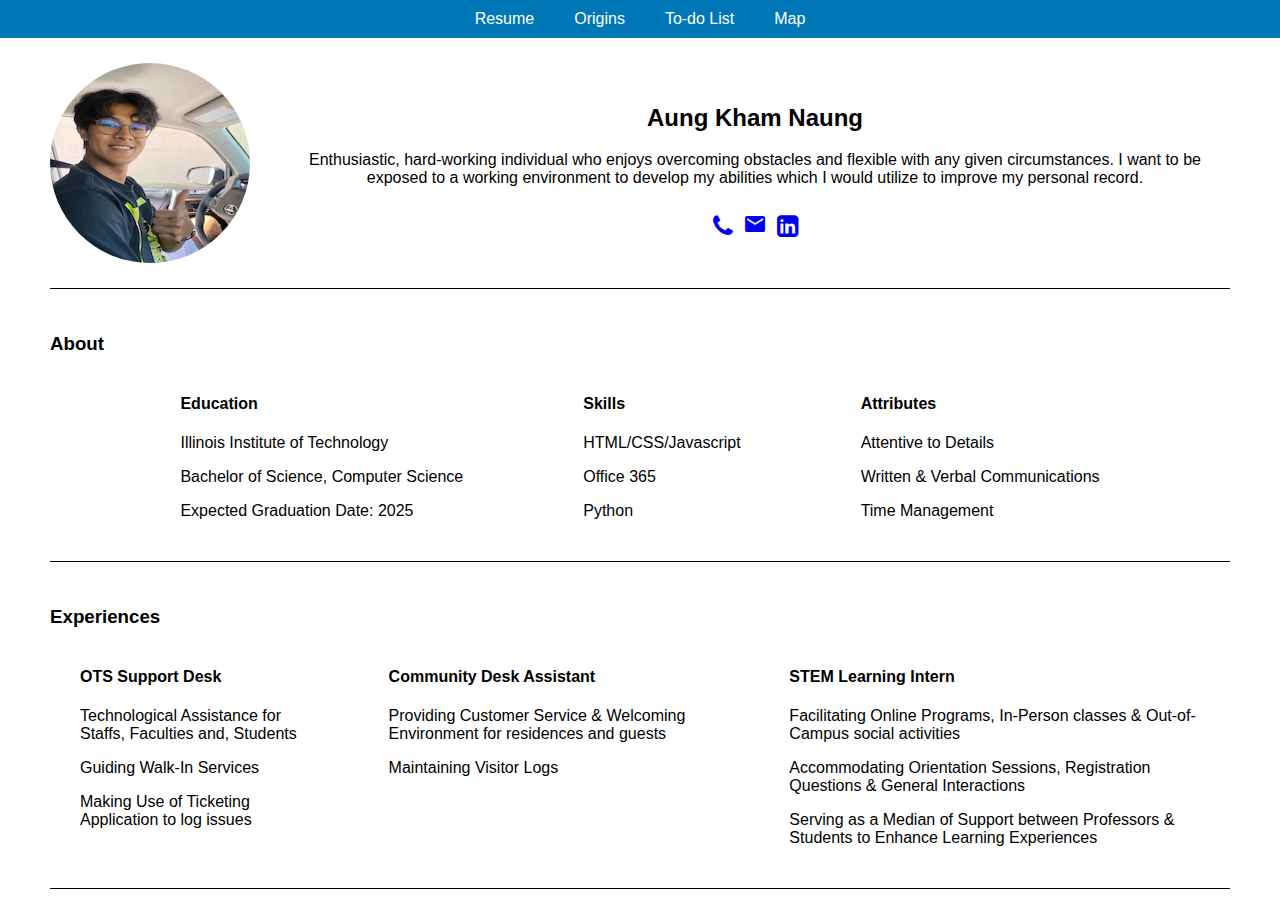
<file: index.html>
<!DOCTYPE html>
<html lang="en">

<head>
  <meta charset="utf-8">
  <title>Resume</title>
  <link rel="stylesheet" href="css/normalize.css">
  <link rel="stylesheet" href="css/style.css">
  <link rel="stylesheet" href="https://cdnjs.cloudflare.com/ajax/libs/font-awesome/4.7.0/css/font-awesome.min.css">
  <link href="https://fonts.googleapis.com/icon?family=Material+Icons" rel="stylesheet">
  <link rel="stylesheet" href="https://cdnjs.cloudflare.com/ajax/libs/font-awesome/4.7.0/css/font-awesome.min.css">
</head>

<body>
  <nav id="links">
    <div class="links-container">
      <ul>
        <li><a href="index.html">Resume</a></li>
        <li><a href="aboutme.html">Origins</a></li>
        <li><a href="todo.html">To-do List</a></li>
        <li><a href="map.html">Map</a></li>
      </ul>
    </div>
  </nav>
  <section id="resume-profile">
    <div class="section-container">
      <div class="profile-image"><img src="images/IMG_6311.JPG" alt="AK with thumbs up in a car"></div>
      <div class="profile-text">
        <h2>Aung Kham Naung</h2>
        <p>Enthusiastic, hard-working individual who enjoys overcoming obstacles and flexible with any given
          circumstances. I want to be exposed to a working environment to develop my abilities which I would utilize to
          improve my personal record.</p>
        <div class="profile-socials">
          <a href="tel:312-826-7917"><i class="fa fa-phone"></i></a>
          <a href="mailto:anaung@hawk.iit.edu"><i class="material-icons">mail</i></a>
          <a href="https://www.linkedin.com/in/aung-kham-naung-96baaa252/"><i class="fa fa-linkedin-square"></i></a>
        </div>
      </div>
    </div>
  </section>
  <section id="resume-about">
    <h3>About</h3>
    <div class="section-container">
      <div class="about-info">
        <h4>Education</h4>
        <p>Illinois Institute of Technology</p>
        <p>Bachelor of Science, Computer Science</p>
        <p>Expected Graduation Date: 2025</p>
      </div>
      <div class="about-info">
        <h4>Skills</h4>
        <p>HTML/CSS/Javascript</p>
        <p>Office 365</p>
        <p>Python</p>
      </div>
      <div class="about-info">
        <h4>Attributes</h4>
        <p>Attentive to Details</p>
        <p>Written & Verbal Communications</p>
        <p>Time Management</p>
      </div>
    </div>
  </section>
  <section id="resume-experiences">
    <h3>Experiences</h3>
    <div class="section-container">
      <div class="job">
        <h4>OTS Support Desk</h4>
        <p>Technological Assistance for Staffs, Faculties and, Students</p>
        <p>Guiding Walk-In Services</p>
        <p>Making Use of Ticketing Application to log issues</p>
      </div>
      <div class="job">
        <h4>Community Desk Assistant</h4>
        <p>Providing Customer Service & Welcoming Environment for residences and guests</p>
        <p>Maintaining Visitor Logs</p>
      </div>
      <div class="job">
        <h4>STEM Learning Intern</h4>
        <p>Facilitating Online Programs, In-Person classes & Out-of-Campus social activities</p>
        <p>Accommodating Orientation Sessions, Registration Questions & General Interactions</p>
        <p>Serving as a Median of Support between Professors & Students to Enhance Learning Experiences</p>
      </div>
    </div>
  </section>
  <script src="javascript/profile.js"></script>
</body>

</html>
</file>
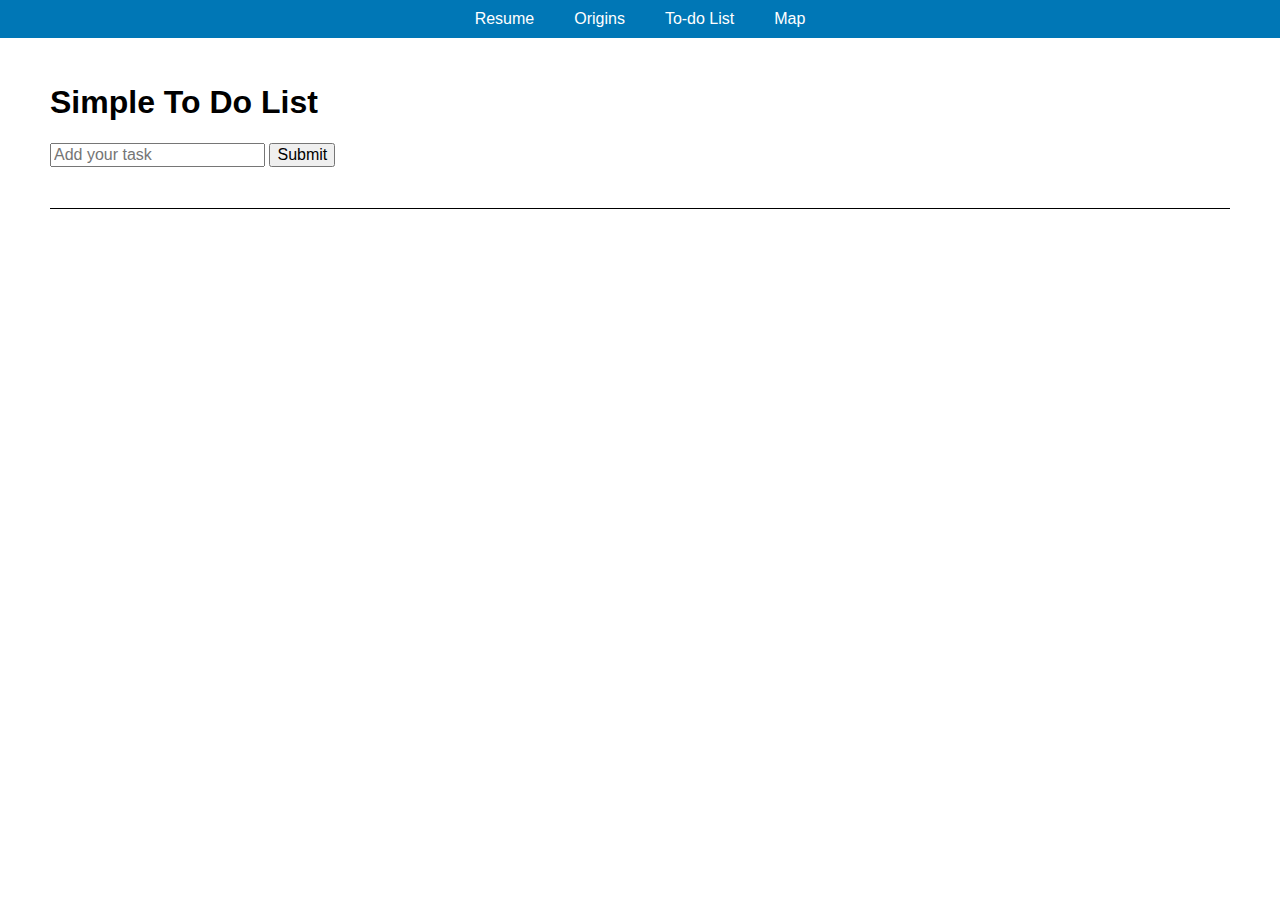
<file: todo.html>
<!DOCTYPE html>
<html lang="en">

<head>
  <meta charset="utf-8">
  <title>To Do List</title>
  <link rel="stylesheet" href="css/normalize.css">
  <link rel="stylesheet" href="css/style.css">
</head>

<body>
  <nav id="links">
    <div class="links-container">
      <ul>
        <li><a href="index.html">Resume</a></li>
        <li><a href="aboutme.html">Origins</a></li>
        <li><a href="todo.html">To-do List</a></li>
        <li><a href="map.html">Map</a></li>
      </ul>
    </div>
  </nav>
  <section class="wrapper-add-task">
    <div class="add-task">
      <h1>Simple To Do List</h1>
      <form action="/todo.html" id="form">
        <input type="text" id="tasks" placeholder="Add your task">
        <button>Submit</button>
      </form>
    </div>
    <div class="list">
      <ul id="todo">
        <!-- <li class="checked">Task 1</li>
        <li>Task2</li>
        <li>Task 3</li> -->
      </ul>
    </div>
  </section>
  <script src="javascript/script.js"></script>
</body>

</html>
</file>
<file: css/style.css>
/* navbar */
#links {
  background-color: #0077b6;
  overflow: hidden;
}

.links-container {
  float: left;
  width: 100%;
  position: relative;
}

.links-container ul {
  list-style-type: none;
  margin: 0;
  padding: 0;
  position: relative;
  left: 50%;
  float: left;
}

.links-container ul li {
  float: left;
  position: relative;
  right: 50%;
  display: block;
}

.links-container ul li a {
  display: block;
  padding: 10px 20px;
  color: #fff;
  text-decoration: none;
}

#links ul li a:hover {
  background-color: #000;
}

/* Resume Design */

section {
  padding-top: 25px;
  padding-bottom: 25px;
  margin: 0 50px;
  box-sizing: border-box;
  min-height: fit-content;
  border-bottom: 1px solid black;
}

.section-container {
  display: flex;
  justify-content: center;
}

#resume-profile {
  display: flex;
  justify-content: center;
}

.profile-image {
  display: flex;
  margin: auto 0;
}

.profile-image img {
  display: flex;
  height: 200px;
  width: 200px;
  border-radius: 50%;
  cursor: pointer;
}

.profile-image img.change {
  background-image: url(../images/profile2.jpeg);
}

.profile-text {
  align-self: center;
  text-align: center;
  margin-left: 30px;
}

.profile-text h2 {
  text-align: center;
}

.profile-text p {
  text-align: center;
  text-decoration: none;
}

.profile-socials {
  display: flex;
  justify-content: center;
  margin-top: 20px;
}

.profile-socials a {
  font-size: 25px;
  height: 25px;
  padding: 5px;
}

.about-info {
  padding-left: 60px;
  padding-right: 60px;
}

.job {
  padding-left: 30px;
  padding-right: 30px;
}

/* Origins CSS */

#aboutme img,
video {
  height: 250px;
  width: 250px;
  border-radius: 10%;
}

.interests-travel {
  padding-bottom: 25px;
  border-bottom: 0.5px dashed black;
}

.travel-visuals {
  display: flex;
  justify-content: center;
}

.games-visuals {
  display: flex;
  justify-content: center;
}

/* Ngapali CSS */
.ngapali-visuals {
  display: flex;
  justify-content: center;
}

.ngapali-visuals img {
  height: 250px;
  width: 250px;
}

.ngapali-button {
  display: flex;
  justify-content: center;
}

.ngapali-button button {
  width: 100px;
}

/* To-do List CSS */

.list ul {
  display: block;
}

.list ul li {
  content: '';
  padding: 10px;
  user-select: none;
  cursor: pointer;
}

.list ul li span.checked {
  text-decoration: line-through;
}

.list ul li span.removeText {
  padding: 5px;
  position: absolute;
  left: 50%;
}

.list ul li span.removeText:hover {
  background-color: #edeef0;
}

@media(max-width: 800px) {
  .section-container {
    flex-direction: column;
  }

  .profile-image img {
    display: none;
  }

  .ngapali-visuals img {
    overflow: auto;
  }
}
</file>
